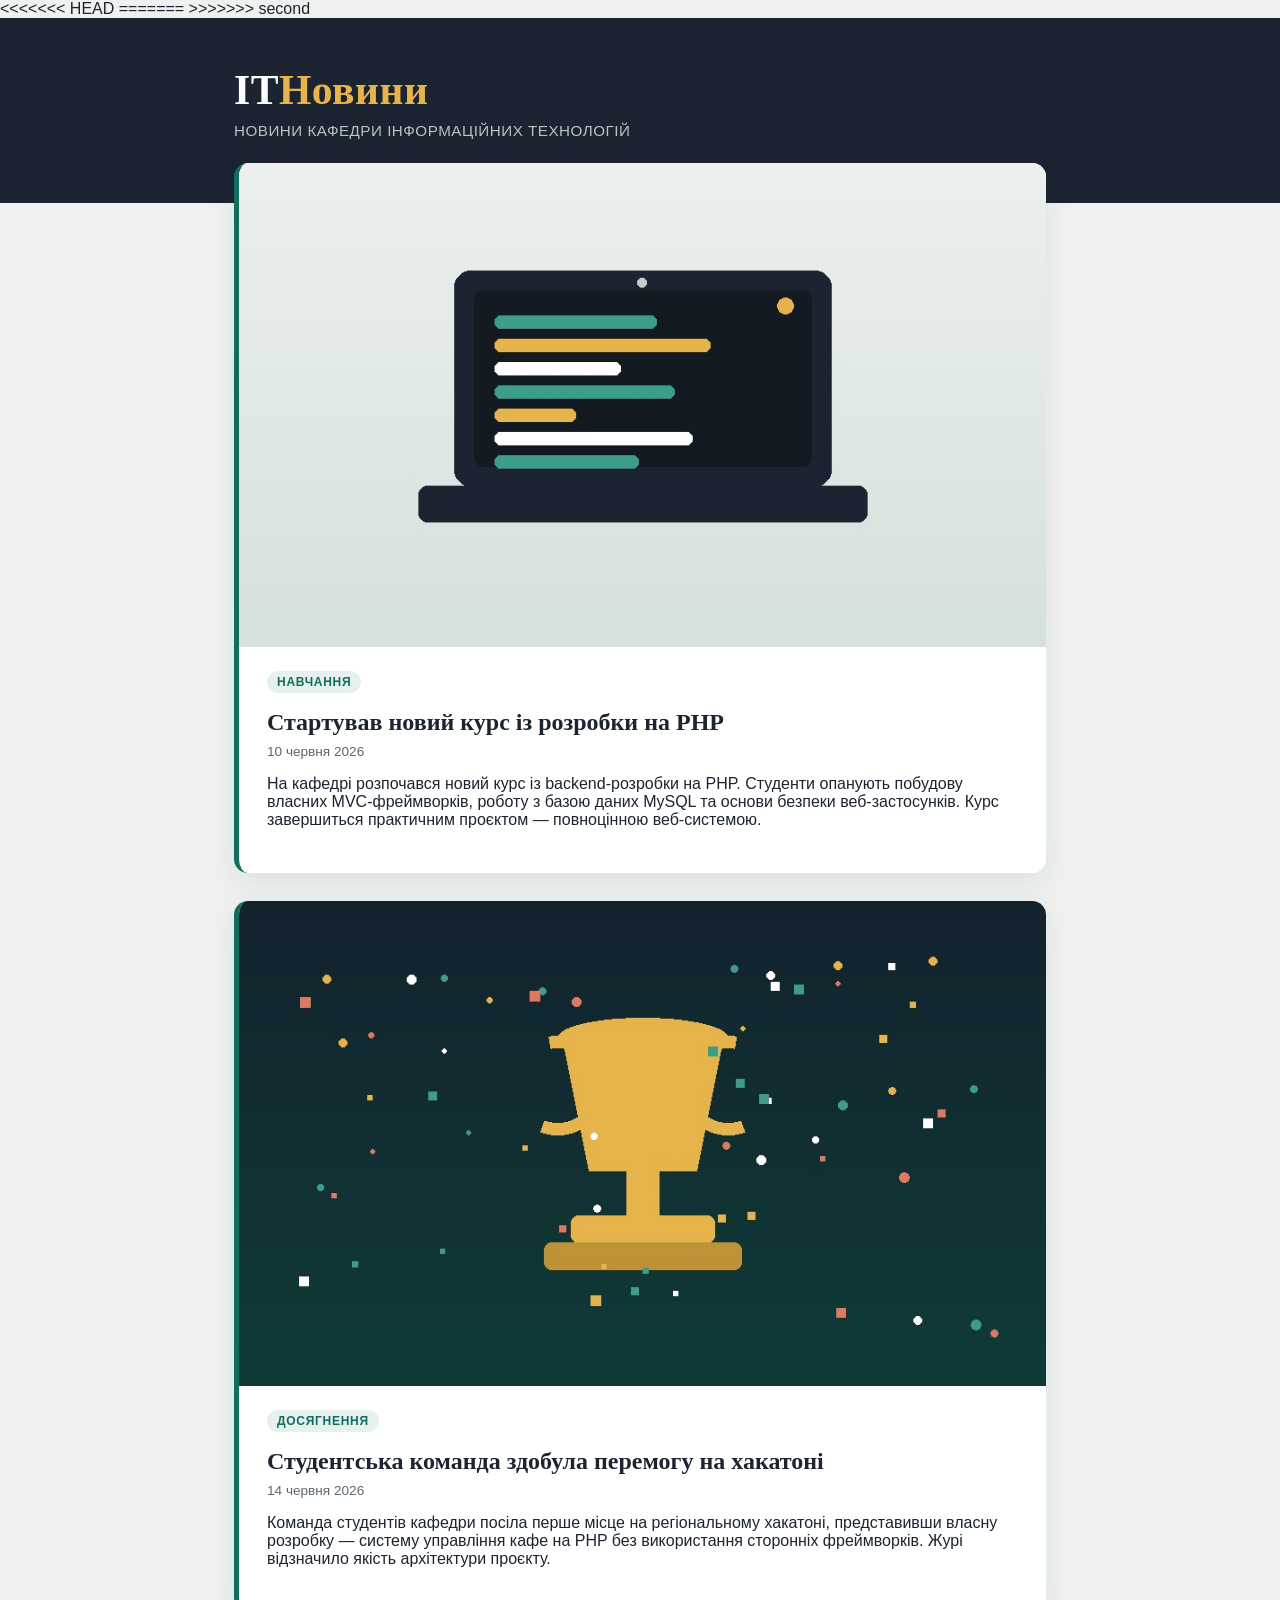
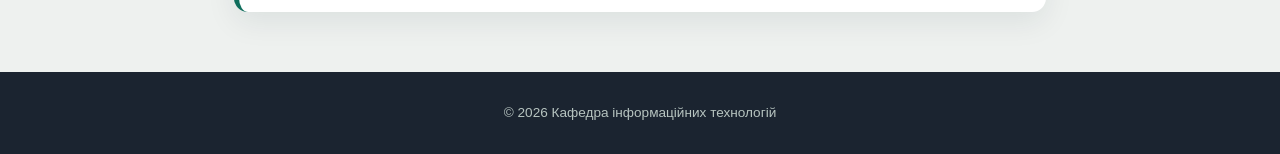
<file: vtk251_gea/news/index.html>
<!DOCTYPE html>
<html lang="uk">
<head>
    <meta charset="UTF-8">
    <meta name="viewport" content="width=device-width, initial-scale=1.0">
<<<<<<< HEAD
    <title>Gutnther</title>
=======
    <title>GUNTHER</title>
>>>>>>> second
    <link rel="stylesheet" href="style.css">
</head>
<body>
<header class="site-header">
    <div class="container">
        <h1 class="site-title">IT<span>Новини</span></h1>
        <p class="site-subtitle">Новини кафедри інформаційних технологій</p>
    </div>
</header>

<main class="container news-list">
    <article class="news-card">
        <img src="images/news1.jpg" alt="Ноутбук з кодом на екрані" class="news-image">
        <div class="news-content">
            <span class="news-tag">Навчання</span>
            <h2 class="news-title">Стартував новий курс із розробки на PHP</h2>
            <time class="news-date" datetime="2026-06-10">10 червня 2026</time>
            <p class="news-text">
                На кафедрі розпочався новий курс із backend-розробки на PHP. Студенти опанують побудову власних MVC-фреймворків, роботу з базою даних MySQL та основи безпеки веб-застосунків. Курс завершиться практичним проєктом — повноцінною веб-системою.
            </p>
        </div>
    </article>

    <article class="news-card">
        <img src="images/news2.jpg" alt="Кубок переможця студентського хакатону" class="news-image">
        <div class="news-content">
            <span class="news-tag">Досягнення</span>
            <h2 class="news-title">Студентська команда здобула перемогу на хакатоні</h2>
            <time class="news-date" datetime="2026-06-14">14 червня 2026</time>
            <p class="news-text">
                Команда студентів кафедри посіла перше місце на регіональному хакатоні, представивши власну розробку — систему управління кафе на PHP без використання сторонніх фреймворків. Журі відзначило якість архітектури проєкту.
            </p>
        </div>
    </article>
</main>

<footer class="site-footer">
    <div class="container">
        <p>&copy; 2026 Кафедра інформаційних технологій</p>
    </div>
</footer>
</body>
</html>
</file>
<file: vtk251_gea/news/style.css>
:root {
    --bg: #eef1ef;
    --card-bg: #ffffff;
    --navy: #1b2430;
    --teal: #0f6e5c;
    --gold: #e7b44b;
    --text-muted: #5c6670;
}

* {
    box-sizing: border-box;
}

body {
    margin: 0;
    font-family: -apple-system, "Segoe UI", Roboto, Arial, sans-serif;
    background: var(--bg);
    color: var(--navy);
}

.container {
    max-width: 860px;
    margin: 0 auto;
    padding: 0 24px;
}

.site-header {
    background: var(--navy);
    color: #ffffff;
    padding: 48px 0 64px;
}

.site-title {
    font-family: Georgia, "Times New Roman", serif;
    font-size: 2.6rem;
    margin: 0;
    letter-spacing: 0.5px;
}

.site-title span {
    color: var(--gold);
}

.site-subtitle {
    margin: 8px 0 0;
    color: #b7c4c0;
    font-size: 0.95rem;
    letter-spacing: 0.5px;
    text-transform: uppercase;
}

.news-list {
    margin-top: -40px;
    padding-bottom: 60px;
    display: flex;
    flex-direction: column;
    gap: 28px;
}

.news-card {
    background: var(--card-bg);
    border-radius: 14px;
    overflow: hidden;
    box-shadow: 0 10px 30px rgba(15, 36, 48, 0.08);
    border-left: 5px solid var(--teal);
}

.news-image {
    width: 100%;
    display: block;
    aspect-ratio: 900 / 540;
    object-fit: cover;
}

.news-content {
    padding: 24px 28px 28px;
}

.news-tag {
    display: inline-block;
    background: rgba(15, 110, 92, 0.1);
    color: var(--teal);
    font-size: 0.75rem;
    font-weight: 600;
    letter-spacing: 0.06em;
    text-transform: uppercase;
    padding: 4px 10px;
    border-radius: 999px;
}

.news-title {
    font-family: Georgia, "Times New Roman", serif;
    font-size: 1.5rem;
    margin: 14px 0 6px;
    line-height: 1.3;
}

.news-date {
    display: block;
    color: var(--text-muted);
    font-size: 0.85rem;
    margin-bottom: 12px;
}

/*.news-text {*/
/*    line-height: 1.6;*/
/*    margin: 0;*/
/*}*/

.site-footer {
    background: var(--navy);
    color: #b7c4c0;
    text-align: center;
    padding: 20px 0;
    font-size: 0.85rem;
}

@media (max-width: 480px) {
    .site-title { font-size: 2rem; }
    .news-content { padding: 18px 18px 22px; }
}
</file>
